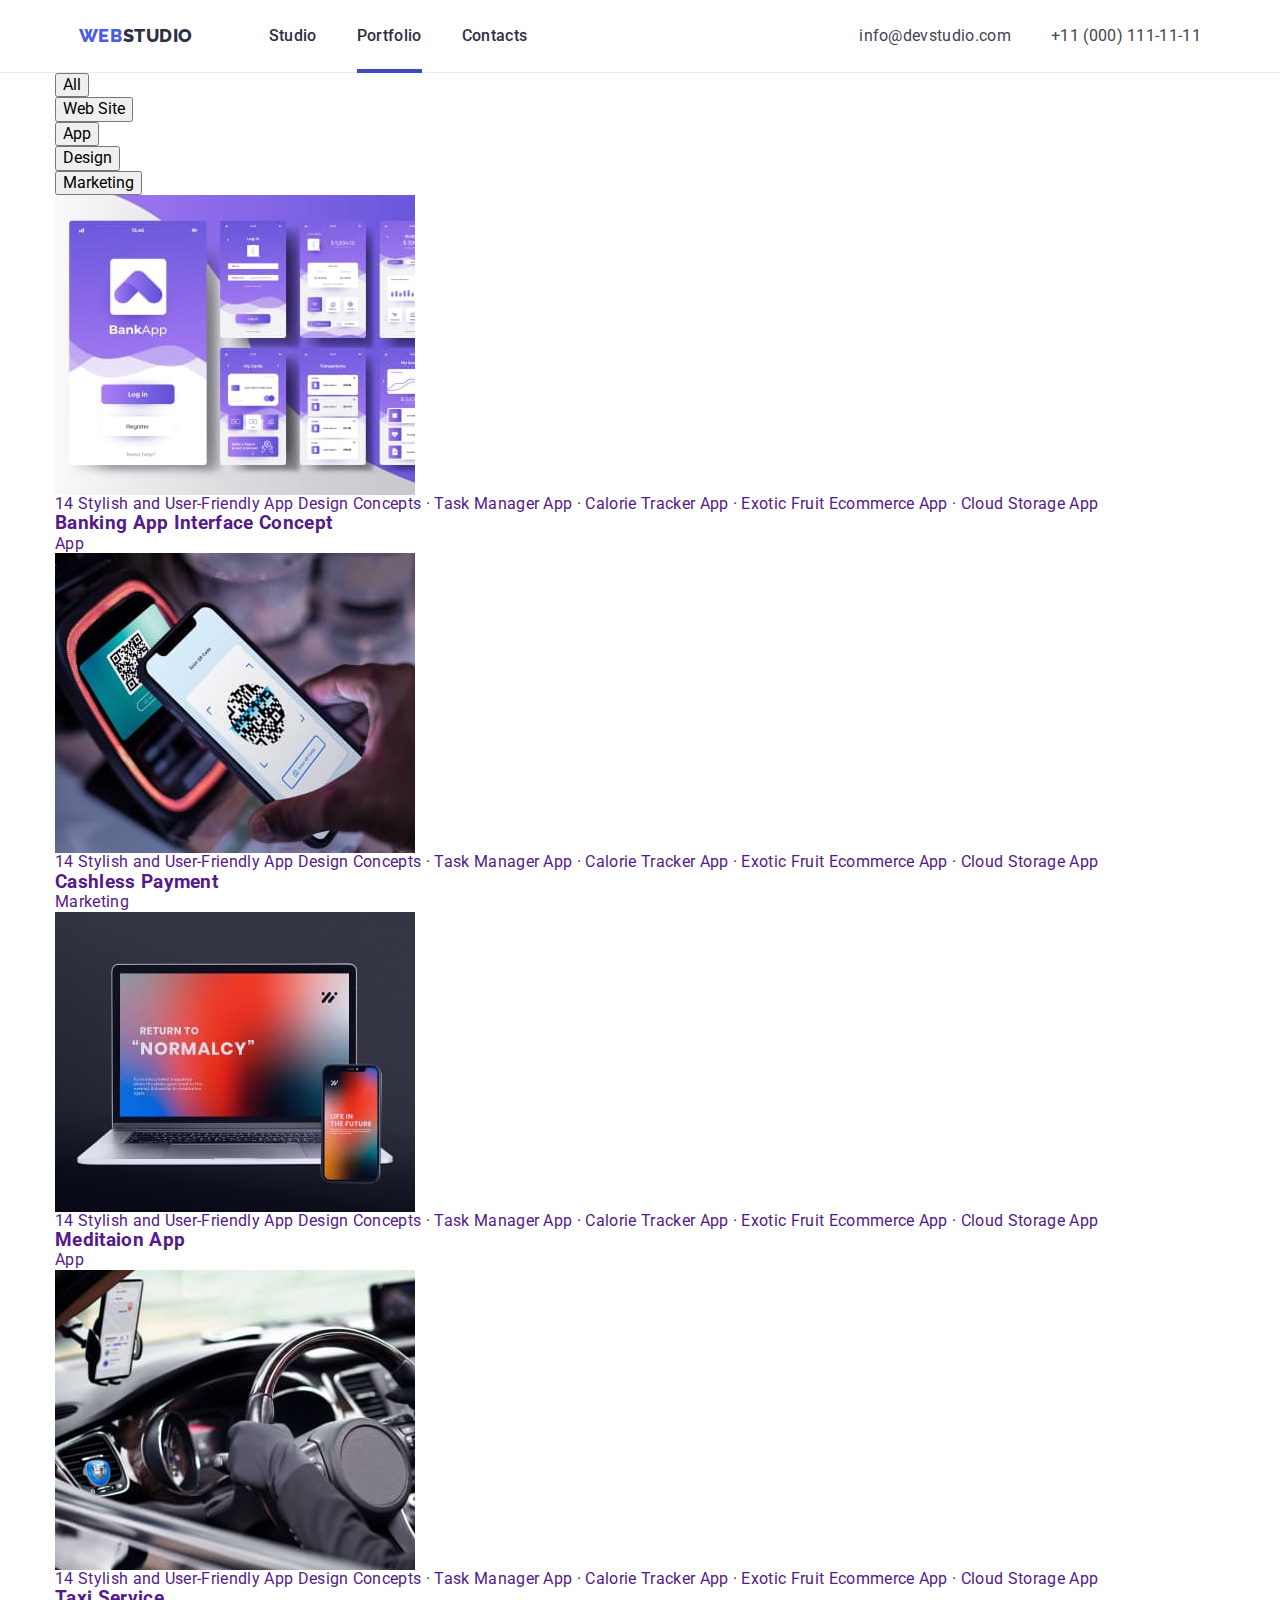
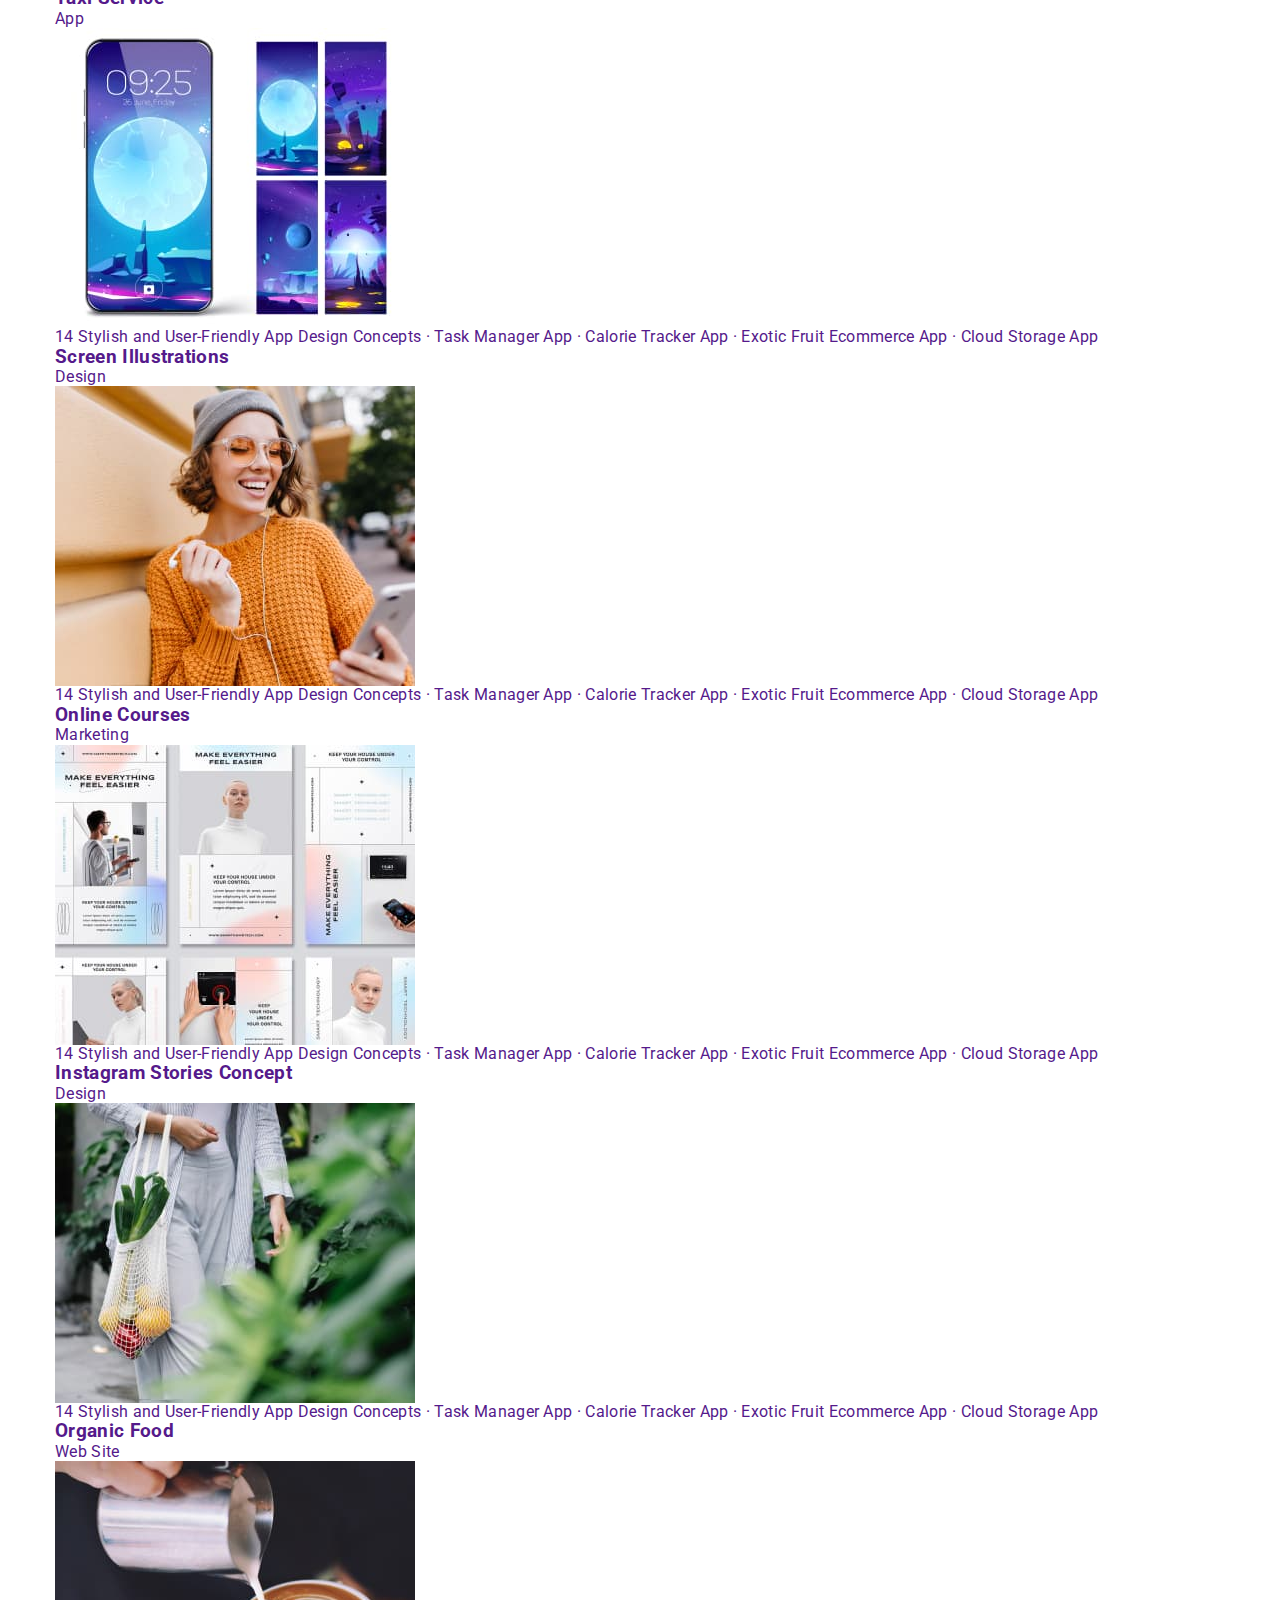
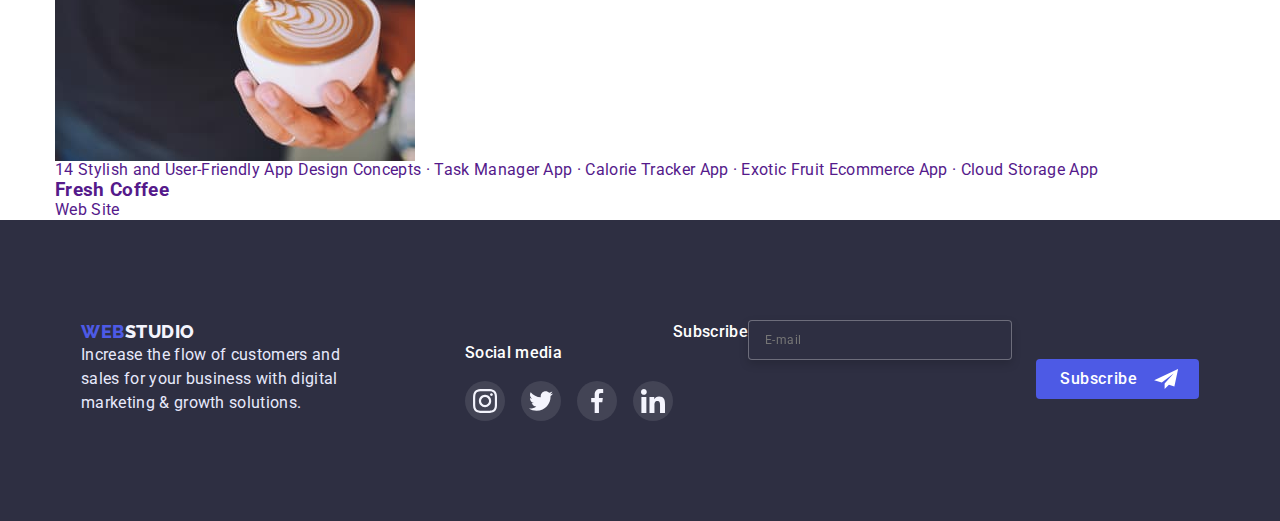
<file: portfolio.html>
<!DOCTYPE html>
<html lang="en">
<head>
    <meta charset="UTF-8">
    <meta http-equiv="X-UA-Compatible" content="IE=edge">
    <meta name="viewport" content="width=device-width, initial-scale=1.0">
    <title>Document</title>
    <link rel="preconnect" href="https://fonts.googleapis.com">
    <link rel="preconnect" href="https://fonts.gstatic.com" crossorigin>
    <link href="https://fonts.googleapis.com/css2?family=Raleway:wght@800&family=Roboto:wght@400;500;700&display=swap"
        rel="stylesheet">
    <link rel="stylesheet" href="https://cdnjs.cloudflare.com/ajax/libs/modern-normalize/1.0.0/modern-normalize.min.css">        
    <link rel="stylesheet" href="./css/styles.css">
</head>

<body>
    <header class="header">
        <div class="container header-row">
            <nav class="nav-row">
                <a class="logo" href="./index.html">WEB<span class="black">STUDIO</span></a>
                <ul class="navig-row">
                    <li class="navig-offset"><a class="navig" href="./index.html">Studio</a></li>
                    <li class="navig-offset"><a class="navig linc-current" href="./portfolio.html">Portfolio</a></li>
                    <li class="navig-offset"><a class="navig" href="">Contacts</a></li>
                </ul>
            </nav>
            <address>
                <ul class="contakts-row">

                    <li class="contacts-offset">
                        <a class="contakts" href="mailto:info@devstudio.com">info@devstudio.com</a>
                    </li>

                    <li class="contacts-offset">
                        <a class="contakts" href="tel:+110001111111">+11 (000) 111-11-11</a>
                    </li>

                </ul>
            </address>
        </div>
    </header>

    <main>
        <section>
            <h1 class="title-h1 invisible">Portfolio</h1>
            <div class="container button-filter">
                <h2 class="title-h2 invisible">Filter</h2>
                <ul class="button-filter-row">
                    <li class="offset">
                        <button type="button" class="button">All</button>
                    </li>
                    <li class="offset">
                        <button type="button" class="button offset">Web Site</button>
                    </li>
                    <li class="offset">
                        <button type="button" class="button offset">App</button>
                    </li>
                    <li class="offset">
                        <button type="button" class="button offset">Design</button>
                    </li>
                    <li class="offset">
                        <button type="button" class="button">Marketing</button>
                    </li>
                </ul>
            </div>
        </section>

        <section>
            <div class="container">
                <h2 class="title-h2 invisible">Our works</h2>
                <ul class="filter-row">
                    <li class="filter-cards">
                        <a class="unline" href="">
                            <div class="overlay-animation">                            
                                <img src="./images/41.jpg" alt="banking_app" width="360">
                                <p class="overlay">14 Stylish and User-Friendly App Design Concepts · Task Manager App · Calorie Tracker App · Exotic Fruit Ecommerce App ·
                                Cloud Storage App</p>
                            </div>
                            <div class="filter-cards-text">
                                <h3 class="filter-cards-content">Banking App Interface Concept</h3>
                                <p class="filter">App</p>
                            </div>
                        </a>
                    </li>

                    <li class="filter-cards">
                        <a class="unline" href="">
                            <div class="overlay-animation">
                                <img src="./images/42.jpg" alt="cashless_payment" width="360">
                                <p class="overlay">14 Stylish and User-Friendly App Design Concepts · Task Manager App · Calorie Tracker App · Exotic Fruit Ecommerce App ·
                                Cloud Storage App</p>                                
                            </div>
                            <div class="filter-cards-text">
                                <h3 class="filter-cards-content">Cashless Payment</h3>
                                <p class="filter">Marketing</p>
                            </div>
                        </a>
                    </li>

                    <li class="filter-cards">
                        <a class="unline" href="">
                            <div class="overlay-animation">
                                <img src="./images/43.jpg" alt="meditaion_app" width="360">
                                <p class="overlay">14 Stylish and User-Friendly App Design Concepts · Task Manager App · Calorie Tracker App · Exotic
                                    Fruit Ecommerce App ·
                                    Cloud Storage App</p>
                            </div>
                            <div class="filter-cards-text">
                                <h3 class="filter-cards-content">Meditaion App</h3>
                                <p class="filter">App</p>
                            </div>
                        </a>
                    </li>

                    <li class="filter-cards">
                        <a class="unline" href="">
                            <div class="overlay-animation">
                                <img src="./images/44.jpg" alt="taxi_service" width="360">
                                <p class="overlay">14 Stylish and User-Friendly App Design Concepts · Task Manager App · Calorie Tracker App · Exotic
                                    Fruit Ecommerce App ·
                                    Cloud Storage App</p>
                            </div>
                            <div class="filter-cards-text">
                                <h3 class="filter-cards-content">Taxi Service</h3>
                                <p class="filter">App</p>
                            </div>
                        </a>
                    </li>

                    <li class="filter-cards">
                        <a class="unline" href="">
                            <div class="overlay-animation">
                                <img src="./images/45.jpg" alt="screen_illustrations" width="360">
                                <p class="overlay">14 Stylish and User-Friendly App Design Concepts · Task Manager App · Calorie Tracker App · Exotic
                                    Fruit Ecommerce App ·
                                    Cloud Storage App</p>
                            </div>
                            <div class="filter-cards-text">
                                <h3 class="filter-cards-content">Screen Illustrations</h3>
                                <p class="filter">Design</p>
                            </div>
                        </a>
                    </li>

                    <li class="filter-cards">
                        <a class="unline" href="">
                            <div class="overlay-animation">
                                <img src="./images/46.jpg" alt="online_courses" width="360">
                                <p class="overlay">14 Stylish and User-Friendly App Design Concepts · Task Manager App · Calorie Tracker App · Exotic
                                    Fruit Ecommerce App ·
                                    Cloud Storage App</p>
                            </div>
                            <div class="filter-cards-text">
                                <h3 class="filter-cards-content">Online Courses</h3>
                                <p class="filter">Marketing</p>
                            </div>
                        </a>
                    </li>

                    <li class="filter-cards">
                        <a class="unline" href="">
                            <div class="overlay-animation">
                                <img src="./images/47.jpg" alt="instagram _stories" width="360">
                                <p class="overlay">14 Stylish and User-Friendly App Design Concepts · Task Manager App · Calorie Tracker App · Exotic
                                    Fruit Ecommerce App ·
                                    Cloud Storage App</p>
                            </div>
                            <div class="filter-cards-text">
                                <h3 class="filter-cards-content">Instagram Stories Concept</h3>
                                <p class="filter">Design</p>
                            </div>
                        </a>
                    </li>

                    <li class="filter-cards">
                        <a class="unline" href="">
                            <div class="overlay-animation">      
                                <img src="./images/48.jpg" alt="organic_food" width="360">
                                <p class="overlay">14 Stylish and User-Friendly App Design Concepts · Task Manager App · Calorie Tracker App · Exotic
                                    Fruit Ecommerce App ·
                                    Cloud Storage App</p>
                            </div>
                            <div class="filter-cards-text">
                               <h3 class="filter-cards-content">Organic Food</h3>
                                <p class="filter">Web Site</p>
                            </div>
                        </a>
                    </li>

                    <li class="filter-cards">
                        <a class="unline" href="">
                            <div class="overlay-animation">
                                <img src="./images/49.jpg" alt="fresh_coffee" width="360">
                                <p class="overlay">14 Stylish and User-Friendly App Design Concepts · Task Manager App · Calorie Tracker App · Exotic
                                    Fruit Ecommerce App ·
                                    Cloud Storage App</p>
                            </div>
                            <div class="filter-cards-text">
                                <h3 class="filter-cards-content">Fresh Coffee</h3>
                                <p class="filter">Web Site</p>
                            </div>
                        </a>
                    </li>
                </ul> 
            </div>       
        </section>
    </main>

    <footer class="footer">
        <div class="container footer-row">
            <div class="footer-block-logo">
                <a class="logo" href="./index.html">WEB<span class="wight">STUDIO</span></a>
                <p class="footer-text">Increase the flow of customers and sales for your business with digital marketing &
                    growth solutions.</p>
            </div>
    
            <div class="footer-block-media">
                <h4 class="footer-media-text">Social media</h4>
                <ul class="footer-media-sigh-row">
                    <li class="footer-media-sigh">
                        <a href="">
                            <svg class="footer-media-icon" width="24" height="24">
                                <use href="./images/icons.svg#icon-instagram-2"></use>
                            </svg>
                        </a>
                    </li>
                    <li class="footer-media-sigh">
                        <a href="">
                            <svg class="footer-media-icon" width="24" height="24">
                                <use href="./images/icons.svg#icon-twitter-1"></use>
                            </svg>
                        </a>
                    </li>
                    <li class="footer-media-sigh">
                        <a href="">
                            <svg class="footer-media-icon" width="24" height="24">
                                <use href="./images/icons.svg#icon-facebook-1"></use>
                            </svg>
                        </a>
                    </li>
                    <li class="footer-media-sigh">
                        <a href="">
                            <svg class="footer-media-icon" width="24" height="24">
                                <use href="./images/icons.svg#icon-linkedin-1"></use>
                            </svg>
                        </a>
                    </li>
                </ul>
            </div>

            <div class="footer-subscribe">
                <p class="footer-media-text">Subscribe</p>
                <input type="text" name="user-name" id="user-name" class="subscribe-input" placeholder="E-mail" >
                <button class="subscribe-button">
                    Subscribe
                    <svg class="footer-subscribe-icon" width="24" height="20">
                        <use href="./images/icons.svg#icon-send"></use>
                    </svg>
                  </button>        
            </div>
        </div>
    </footer>

</body>
</html>
</file>
<file: css/styles.css>
*,
*::before,
*::after {
    box-sizing: border-box;
}

body {
    margin: 0;
    font-family: 'Roboto', sans-serif;
    color: #2E2F42;
    text-decoration: none;
    letter-spacing: 0.02em;
}

ul {
    margin: 0;
    padding: 0;
    list-style: none;
}

a {
    text-decoration: none;
}

h1,
h2,
h3,
p {
    margin: 0;
}

img {
    display: block;
    max-width: 100%;
    height: auto;
}

textarea {
    resize: none;
}

:root {
    --basic-black: #2E2F42;
    --wight: #F4F4FD;
    --iris: #4D5AE5;
    --ocean: #404BBF;
    --wight-button: #FFFFFF;
    --gray: #434455;
    --wight-footer-text: #E7E9FC;
    --wight-modal: #FCFCFC;
    --gray-icon: #AFB1B8;
    --gray-border-icon: #8E8F99;
    --green: #31D0AA;
    --time_animation: 250ms cubic-bezier(0.4, 0, 0.2, 1);
    --text-checkbox: #757575;
}

.container {
    margin-right: auto;
    margin-left: auto;        
    padding-left: 15px;
    padding-right: 15px;    
}

.black {
    color: var(--basic-black);
}
    
.wight {
    color: var(--wight);
}
    
.logo {
    /* margin-right: 76px; */
    color: var(--iris);
    font-family: 'Raleway', sans-serif;
    font-weight: 800;
    font-size: 18px;
    line-height: 1.3;
    letter-spacing: 0.03em;
}

.header {
    border-bottom-width: 1px;
    border-bottom-style: solid;
    border-bottom-color: var(--wight-footer-text);
}

.section-order {
    margin-left: auto;
    margin-right: auto;
    background-image: linear-gradient(to bottom,
            rgba(46, 47, 66, 0.7),
            rgba(46, 47, 66, 0.7)),
        url(../images/11.jpg);
    background-size: cover;
    background-repeat: no-repeat;
    background-position: center;
    /* background: var(--basic-black); */

}

.title-h1 {
    text-align: center;
    text-decoration: none;
    color: var(--wight-button);
    margin-bottom: 48px;    
    /* font-weight: 700;
    font-size: 56px;
    line-height: 1.07; */
}


.button-order {
    margin: 0 auto;
    display: block;
    padding: 16px 32px;
    color: var(--wight-button);
    background-color: var(--iris);
    font-weight: 500;
    font-size: 16px;
    line-height: 1.5;
    letter-spacing: 0.04em;
    cursor: pointer;
    border-radius: 4px;
    border: none;

    transition: background-color var(--time_animation);
}

.button-order:hover,
.betton-order:focus {
    color: var(--wight-button);
    background-color: var(--ocean);
    font-weight: 500;
    font-size: 16px;
    line-height: 1.5;
}

.our-team-cards {
    max-width: 264px;
    /* margin-right: 24px; */
    border-radius: 0px 0px 4px 4px;
    background: var(--wight-button);
    box-shadow: 0px 1px 6px rgba(46, 47, 66, 0.08), 0px 1px 1px rgba(46, 47, 66, 0.16), 0px 2px 1px rgba(46, 47, 66, 0.08);
}

/* .our-team-cards:last-child {
    margin-right: 0px;
} */

.our-team-text {
    padding: 32px 16px;
}

.our-team-name {
    text-align: center;
    color: var(--basic-black);
    font-weight: 500;
    font-size: 20px;
    line-height: 1.2;
}

.profession {
    color: var(--gray);
    font-weight: 400;
    font-size: 16px;
    line-height: 1.5;
    text-align: center;
    letter-spacing: 0.02em;
    margin-top: 8px;
}

.our-team-section {
    background-color: var(--wight);
}

.our-team-soc-net-row {
    display: flex;
    margin-top: 8px;
}

.our-team-soc-net {
    display: flex;
    align-items: center;
    justify-content: center;
    width: 40px;
    height: 40px;
    border-radius: 50%;
    background-color: var(--iris);
    margin-right: 24px;

    transition: background-color var(--time_animation);
}

.our-team-soc-net:hover,
.our-team-soc-net:focus {
    cursor: pointer;
    background-color: var(--ocean);
}

.our-team-soc-net:last-child {
    margin-right: 0px;
}

.our-team-soc-net-icon {
    display: table-cell;
    fill: var(--wight);
}

.customers-row {
    display: flex;
    /* margin-top: 72px; */
}

.customers-company {
    border: 1px solid var(--gray-border-icon);
    border-radius: 4px;
    height: 88px;
    /* width: 168px; */
    padding: 16px 32px;
    /* margin-right: 24px; */

    transition: border var(--time_animation);
}

.customers-company:last-child {
    margin-right: 0px;
}

.customers-company:hover,
.customers-company:focus,
.customers-company:hover svg,
.customers-company:focus svg {
    cursor: pointer;
    border-color: var(--ocean);
    fill: var(--ocean);
}

.customers-icon {
    fill: var(--gray-icon);
    height: 56px;
    width: 104px;

    transition: fill var(--time_animation);
}

.customers-row {
    display: flex;
    flex-wrap: wrap;
    justify-content: center;
    margin-right: auto;
    margin-left: auto;
    /* margin-bottom: 120px; */
}

.footer {
    background-color: var(--basic-black);
}

.footer-logo {
    margin-bottom: 16px;
}
.footer-text {
    width: 264px;
    color: var(--wight-footer-text);
    font-weight: 400;
    font-size: 16px;
    line-height: 1.5;
    letter-spacing: 0.02em;
}

.footer-media-sigh-row {
    display: flex;
}

.footer-media-sigh {
    background-color: var(--gray);
    width: 40px;
    height: 40px;
    border-radius: 50%;
    padding-top: 8px;
    margin-right: 16px;

    transition: background-color var(--time_animation);
}

.footer-media-sigh:last-child {
    margin-right: 0px;
}

.footer-media-text {
    /* margin-top: 72px; */
    margin-bottom: 16px;
    font-weight: 500;
    font-size: 16px;
    line-height: 1.5;
    letter-spacing: 0.02em;
    color: var(--wight-button);
}

.footer-media-icon {
    display: table-cell;
    fill: var(--wight);
    margin-left: auto;
    margin-right: auto;
}

.footer-media-sigh:hover,
.footer-media-sigh:focus {
    background-color: var(--green);
}

.subscribe-input {
    height: 40px;
    /* width: 264px; */
    padding-left: 16px;
    border: 1px solid rgba(255, 255, 255, 0.3);
    filter: drop-shadow(0px 4px 4px rgba(0, 0, 0, 0.15));
    border-radius: 4px;
    background-color: var(--basic-black);
    font-weight: 400;
    font-size: 12px;
    line-height: 1.5;
    letter-spacing: 0.04em;
    color: rgba(255, 255, 255, 0.6);

    transition: border var(--time_animation);
}

.subscribe-input:hover,
.subscribe-input:focus-within {
    cursor: pointer;
    outline: none;
    border: 1px solid var(--iris);
}

.subscribe-button {
    width: 163px;
    height: 40px;
    font-weight: 500;
    font-size: 16px;
    line-height: 1.5;
    letter-spacing: 0.04em;
    /* margin-left: 24px; */
    border-radius: 4px;
    border: none;
    padding: 0px 24px;
    text-align: start;

    background-color: var(--iris);
    color: var(--wight-button);

    transition: background-color var(--time_animation);
}

.footer-subscribe-icon {
    position: absolute;
    margin-left: 16px;
    margin-top: 2px;
}

.subscribe-button:hover,
.subscribe-button:focus {
    cursor: pointer;
    background-color: var(--ocean);
}







.backdrop {
    position: fixed;
    top: 0;
    width: 100%;
    height: 100%;
    background-color: rgba(46, 47, 66, 0.4);
}

.backdrop.is-hidden {
    opacity: 0;
    pointer-events: none;
}

.modal {
    position: absolute;
    top: 50%;
    left: 50%;
    transform: translate(-50%, -50%);

    width: 392px;
    height: 586px;
    background-color: var(--wight-modal);
    box-shadow: 0px 1px 1px rgba(0, 0, 0, 0.14), 0px 1px 3px rgba(0, 0, 0, 0.12), 0px 2px 1px rgba(0, 0, 0, 0.2);
    border-radius: 4px;
    padding: 24px 24px;
/* 
    overflow-y: scroll;
    scroll-behavior: smooth; */
}

.close-modal {
    position: absolute;
    border-radius: 50%;
    border: 1px solid rgba(0, 0, 0, 0.1);
    background-color: var(--wight-footer-text);
    width: 24px;
    height: 24px;
    margin-left: 336px;
    /* margin-top: 24px; */

    transition: background-color var(--time_animation);
}

.close-modal-icon {
    fill: black;

    transition: fill var(--time_animation);
}

.close-modal:hover,
.close-modal:focus {
    cursor: pointer;
    background-color: var(--ocean);
    border: none;
}

.close-modal:hover svg,
.close-modal:focus svg {
    fill: var(--wight);
}

.modal-text {
    font-weight: 500;
    font-size: 16px;
    line-height: 1.5;
    text-align: center;
    letter-spacing: 0.02em;
    color: var(--basic-black);
    padding-top: 48px;
    margin-bottom: 16px;
}

.form-field {
    display: flex;
    flex-direction: column;
}

.form-field input {
    margin: 0 0;
}

.form-field textarea::placeholder {
    font-weight: 400;
    font-size: 12px;
    line-height: 1.16;
    letter-spacing: 0.04em;
    color: rgba(117, 117, 117, 0.5);
}

.form-text-04 {
    font-weight: 400;
    font-size: 12px;
    line-height: 1.16;
    letter-spacing: 0.04em;
    color: var(--gray-border-icon);
    margin-bottom: 4px;
    /* margin-top: 8px;     */
}

.form-text-01 {
    font-weight: 400;
    font-size: 12px;
    line-height: 1.16;
    letter-spacing: 0.01em;
    color: var(--gray-border-icon);
    margin-bottom: 4px;
    margin-top: 8px;
}

.form-icon-relative {
    display: flex;
    flex-direction: column;
    position: relative;
}

.form-frame {
    /* position: relative;       */
    border: 1px solid rgba(33, 33, 33, 0.2);
    border-radius: 4px;
    height: 40px;
    padding-left: 38px;

    transition: border var(--time_animation);
}

.form-icon {
    position: absolute;
    fill: var(--basic-black);
    /* top: 50%; */
    transform: translateY(50%);
    margin-left: 19px;

    transition: fill var(--time_animation);
}

.comment-frame {
    height: 120px;
    border: 1px solid rgba(33, 33, 33, 0.2);
    border-radius: 4px;
    margin-bottom: 8px;
    padding-top: 8px;
    padding-left: 16px;

    transition: border var(--time_animation);
}

.comment-frame:hover {
    cursor: pointer;
    border: 1px solid var(--iris);
}

.comment-frame:focus-within {
    outline: none;
    /* cursor: pointer; */
    border: 1px solid var(--iris);
}

.form-frame:hover,
.form-frame:focus-within {
    outline: none;
    cursor: pointer;
    border: 1px solid var(--iris);
}

.form-field:hover svg,
.form-field:focus svg {
    fill: var(--iris)
}

.modal-send {
    display: flex;
    align-items: center;
    text-align: center;
    justify-content: center;
    width: 169px;
    height: 56px;

    font-weight: 500;
    font-size: 16px;
    line-height: 24px;
    letter-spacing: 0.04em;
    color: var(--wight-button);

    margin-left: auto;
    margin-right: auto;
    background: var(--iris);
    box-shadow: 0px 4px 4px rgba(0, 0, 0, 0.15);
    border-radius: 4px;
    border: none;

    margin-top: 24px;
    transition: background var(--time_animation);
}

.modal-send:hover,
.modal-send:focus {
    background: var(--ocean);
}

.privacy-policy {
    color: var(--iris);
    text-decoration: underline;
}

.form-text-checkbox {
    font-weight: 400;
    font-size: 12px;
    line-height: 1.16;
    letter-spacing: 0.04em;
    color: var(--text-checkbox);
}

.checkbox-line input[type="checkbox"] {
    width: 16px;
    height: 16px;
    margin-right: 8px;
}

.checkbox-line {
    display: flex;
    align-items: center;
}

.checkbox {
    position: absolute;
    appearance: none;
}

.checkbox-custom {
    content: '';
    display: inline-block;
    width: 16px;
    height: 16px;
    border: 1.25px solid #2E2F42;
    border-radius: 2px;
    margin-right: 8px;
}

.checkbox:checked+.checkbox-custom,
.checkbox-custom:checked {
    cursor: pointer;
    background-color: var(--ocean);
    background-image: url(../images/Property\ 1=click.svg);
    background-size: contain;
    background-origin: border-box;
    border-color: var(--ocean);
}

.checkbox:hover,
.checkbox:focus,
.form-text-checkbox:hover,
.form-text-checkbox:focus,
.modal-send:hover {
    cursor: pointer;
}





/* Мобільне модальне вікно */

.hidden-tablet {
    border: none;
    background-color: var(--wight-button); 
}

.backdrop2 {
    position: fixed;
    top: 0;
    width: 100%;
    height: 100%;
    background-color: var(--wight-modal);

    overflow-y: scroll;
    overflow-x: scroll;
    scroll-behavior: smooth;    
}

.backdrop2.is-hidden {
    opacity: 0;
    pointer-events: none;
}

.mob-modal {
    position: absolute;
    top: 100%;
    left: 50%;
    transform: translate(-50%, -50%);

    width: 428px;
    height: 796px;
    background-color: var(--wight-modal);
    /* box-shadow: 0px 1px 1px rgba(0, 0, 0, 0.14), 0px 1px 3px rgba(0, 0, 0, 0.12), 0px 2px 1px rgba(0, 0, 0, 0.2); */
    border-radius: 4px;
    /* padding-top: 24px; */
    padding-right: 24px;
    padding-left: 40px;


}

.close-modal2 {
    position: absolute;
    border-radius: 50%;
    border: 1px solid rgba(0, 0, 0, 0.1);
    background-color: var(--wight-footer-text);
    width: 24px;
    height: 24px;
    margin-left: 340px;
    margin-top: 24px;

    transition: background-color var(--time_animation);
}

.close-modal2-icon {
    fill: black;

    transition: fill var(--time_animation);
}

.close-modal2:hover,
.close-modal2:focus {
    cursor: pointer;
    background-color: var(--ocean);
    border: none;
}

.close-modal2:hover svg,
.close-modal2:focus svg {
    fill: var(--wight);
}

.mob-navig {
    font-weight: 700;
    font-size: 36px;
    line-height: 1.1;
    letter-spacing: 0.02em;
    text-transform: capitalize;
    color: var(--basic-black);
    margin-top: 80px;
    margin-bottom: 284px;     

    transition: color var(--time_animation);
}

.mob-navig:hover,
.mob-navig:focus {
    color: var(--ocean);
}

.mob-navig-offset {
    margin-bottom: 40px;
}

.mob-navig.active {
    color: var(--ocean);
}

.mob-contacts {
    margin-bottom: 48px;
}

.mob-contacts-offset {
    margin-bottom: 40px;
}

/* .mob-fon {
    font-weight: 700;
    font-size: 36px;
    line-height: 1.1;
    letter-spacing: 0.02em;
    text-transform: capitalize;
    color: var(--ocean);

} */

.mob-mail,
.mob-fon {
    font-weight: 500;
    font-size: 20px;
    line-height: 1.2;
    letter-spacing: 0.02em;
    color: var(--gray);

    transition: all var(--time_animation);
}

.mob-mail:hover,
.mob-mail:focus,
.mob-fon:hover,
.mob-fon:focus {
    font-weight: 700;
    font-size: 36px;
    line-height: 1.1;
    letter-spacing: 0.02em;
    text-transform: capitalize;
    color: var(--ocean);
}

.modal2-soc-net-row {
    display: flex;
    justify-content: space-between;
}

.modal2-soc-net {
    display: flex;
    align-items: center;
    justify-content: center;
    width: 40px;
    height: 40px;
    border-radius: 50%;
    background-color: var(--iris);


    transition: background-color var(--time_animation);
}

.modal2-soc-net:hover,
.modal2-soc-net:focus {
    cursor: pointer;
    background-color: var(--ocean);
}

.modal2-soc-net:last-child {
    margin-right: 0px;
}

.modal2-soc-net-icon {
    display: table-cell;
    fill: var(--wight);
}




@media screen and (max-width: 767px) {
    
    .container {
        max-width: 480px;
    }  

    .header {
        /* display: flex; */
        padding: 16px 24px;

    }

    .header-row {
        display: flex;
        justify-content: space-between;        
    }

    .logo {
        /* margin-right: 250px; */
    }
    .icon-boorger {
       stroke: var(--basic-black); 
    }

    .title-h1 {
        font-weight: 700;
        font-size: 36px;
        line-height: 1.1;
           
        text-align: center;
        letter-spacing: 0.02em;
    }

    .hidden {
        display: none;
    }

    .section-order {
        height: 432px;
        max-width: 428px;
        padding: 112px 0;
    }

    .our-advantages-row {
        margin-left: auto;
        margin-right: auto;
        justify-content: center;
        columns: 1;
    } 

    .our-advantages-offset {
        margin-left: auto;
        margin-right: auto;
        justify-content: center;
        max-width: 396px;
    }

    .our-advantages {
        padding: 96px 16px;
    }

    .title-h3,
    .title-h2 {
        font-weight: 700;
        font-size: 36px;
        line-height: 1.1;
        text-align: center;
        letter-spacing: 0.02em;
        text-transform: capitalize;
        color: var(--basic-black);
    }

    .title-h3 {
        margin-bottom: 8px;
    }

    .text {
        font-weight: 500;
        font-size: 16px;
        line-height: 1.5;
        letter-spacing: 0.02em;
        color: var(--grey);
    }

    .our-advantages-offset {
        margin-bottom: 72px;
    }

    .our-advantages-offset:last-child {
        margin-bottom: 0px;
    }

    .our-team {
        padding: 92px 82px 128px 82px;
    }

    .our-team-row {
        columns: 1;
    }

    .our-team-cards {
        margin-left: auto;
        margin-right: auto;
        justify-content: center;
        margin-top: 72px;
    }

    .customers {
        padding: 96px 0px;
    
    }

    .customers h2 {
        margin-bottom: 72px;
    }

    .customers-row {
        display: flex;
        columns: 2;  
        justify-content: center;      
        /* margin-left: auto;
        margin-left: auto; */
        /* justify-content: ;         */
        /* margin: 0 auto; */
    }

    .customers-company {
        width: 190px;
        margin-right: 16px;
        margin-top: 72px;
    }

    .customers-company:nth-child(2n) {
        margin-right: 0px;
    }

    .customers-company:nth-child(-n+2) {
        margin-top: 0px;
    }

    .footer {
        padding: 92px 0px;
    }

    .footer-text {
        margin-left: auto;
        margin-right: auto;
        justify-content: center;
        margin-bottom: 72px;
    }

    .footer-media-text {
        display: line;
        /* margin-top: 72px; */
    }

    .footer-media-sigh-row {
        margin-bottom: 72px;
    }
    
    .footer-logo,
    .footer-media-text,
    .footer-media-sigh-row {
        display: flex;
        justify-content: center;
    }

    .subscribe-input {
       display: flex;
       margin-left: auto;
       margin-right: auto;
       justify-content: center;        
       max-width: 396px;
       margin-bottom: 16px;
    }

    .subscribe-button {
        display: block;
        margin: 0 auto;
    }

    .menu-button {
        display: inline-block;
        margin: 0;
        padding: 0;
        border: none;
        background-color: transparent;
    }
}







@media screen and (min-width: 768px) and (max-width: 1199px) {
    
    .container {
        width: 768px;
    }

    .nav-row {
        display: flex;
        align-items: baseline;
    }

    .header-row {
        display: flex; 
        flex-wrap: wrap;       
        justify-content: center;
        margin-right: auto;
        margin-left: auto;
        /* padding: 16px 0; */
    }

    .navig-row {
        display: flex;
        margin-left: 120px;
        padding-top: 24px;
        padding-bottom: 24px;
    }

    /* .logo {
        display: flex;
            align-items: baseline;
    } */
    /* .navig-row:last-child {
        margin-right: 120px;
    } */

    /* .contacts-row {
        margin-left: 120px;
    } */

    /* .navig-row {
        margin-left: 76px;
    } */


    .navig {
        color: var(--basic-black);
        font-weight: 500;
        font-size: 16px;
        line-height: 1.5;
    
        transition: color var(--time_animation);
    }
    
    .linc-current:after {
        content: '';
        display: block;
        width: 100%;
        height: 4px;
        background-color: var(--ocean);
        position: absolute;
        bottom: -25px;
    }

    .contacts-offset:first-child {
        padding-top: 16px;
        margin-bottom: 12px;
    }    
    
    .navig-offset {
        margin-right: 40px;
        position: relative;
    }
    
    .navig-offset:last-child {
        margin-right: 120px;
    }
     
    .contacts {
        padding: 0 0;
    }
    
    .contacts-offset:last-child {
        margin-right: 0px;
    }
    
    .navig:hover,
    .navig:focus {
        color: var(--ocean);
        font-weight: 500;
        font-size: 16px;
        line-height: 1.5;
    }
    
    .contacts-row {
        display: block;
        justify-content: center;
        align-items: baseline;
        margin-top: 16px;
    }

    .contakts {
        color: var(--gray);
        font-style: normal;
        font-weight: 400;
        font-size: 12px;
        line-height: 1.16;
        letter-spacing: 0.04em;

        transition: color var(--time_animation);
    }
    
    .contakts:hover,
    .contakts:focus {
        color: var(--ocean);
    }

    .hidden-tablet {
        display: none;
    }

    .section-order {
        padding-top: 111px;
        padding-bottom: 108px;
    }

    .invisible {
        position: absolute;
        width: 1px;
        height: 1px;
        margin: -1px;
        border: 0;
        padding: 0;

        white-space: nowrap;
        clip-path: inset(100%);
        clip: rect(0 0 0 0);
        overflow: hidden;
        /* display: none; */
        /* visibility: hidden; */
    }

    .our-advantages-row {
        display: flex;
        flex-wrap: wrap;
        /* align-items: center; */
        justify-content: center;
    }

    .our-advantages-icon.hidden {
        display: none;
    }

    .our-advantages {
        padding-top: 96px;
        padding-bottom: 96px;
    }

    .our-advantages-offset {
        width: 356px;
        margin-right: 24px;
        margin-bottom: 72px;
    }

    .our-advantages-offset:nth-child(2n) {
        margin-right: 0px;
    }

    .title-h3 {
        font-weight: 700;
        font-size: 36px;
        line-height: 1.1;
        letter-spacing: 0.02em;
        text-transform: capitalize;
        color: var(--basic-black);
        margin-bottom: 8px;
    }

    .text {
        font-weight: 500;
        font-size: 16px;
        line-height: 1.5;
        letter-spacing: 0.02em;
        color: var(--gray);
    }

    .container.hidden {
        display: none;
    }

    .our-team {
        padding: 96px 108px;
    }

    .title-h2 {
        font-weight: 700;
        font-size: 36px;
        line-height: 1.1;
        text-align: center;
        letter-spacing: 0.02em;
        color: var(--basic-black);
        margin-bottom: 72px;
    }

    .our-team-row {
        display: flex;
        flex-wrap: wrap;
        justify-content: center;
    }

    .our-team-cards {
        height: 428px;
        margin-right: 24px;
        margin-bottom: 64px;
    }

    .our-team-cards:nth-child(2n) {
        margin-right: 0px;
    }

    .our-team-cards:nth-child(n + 3) {
        margin-bottom: 0px;
    }

    .customers {
        padding: 96px 108px;
    }

    .customers-company {
        width: 168px;
        margin-right: 24px;
        margin-bottom: 72px;
    }

    .customers-company:nth-child(3n) {
        margin-right: 0px;
    }

    .customers-company:nth-child(n + 3) {
        margin-bottom: 0px;
    }

    .footer {
        padding: 96px 0px;
    }

    .footer-row2 {
        display: flex;
        margin-left: auto;
        margin-right: auto;
        justify-content: center;
    }

    .footer-block-logo {
        margin-bottom: 72px;
        margin-right: 24px;
    }

    .subscribe-input {
        width: 264px;
        margin-right: 24px;
    }

    .footer-subscribe {
        display: flex;
        /* margin-left: auto;  
        margin-right: auto; 
        justify-content: center;  */
        margin-left: 108px;    
    }

    .subscribe-button {
        margin-top: 40px;
    }
}




@media screen and (min-width: 1200px) {

    .container {
        width: 1200px;
    }

    .logo {
    margin-right: 76px; 
    }

    .hidden-tablet {
        display: none;
    }

    .navig-row,
    .contakts-row,
    .nav-row,
    .header-row {
        display: flex;
    }
    
    .header-row {
        justify-content: center;
        margin-right: auto;
        margin-left: auto;
        padding: 24px 0;
    }

    .navig {
        color: var(--basic-black);
        font-weight: 500;
        font-size: 16px;
        line-height: 1.5;

        transition: color var(--time_animation);
    }

    .linc-current:after {
        content: '';
        display: block;
        width: 100%;
        height: 4px;
        background-color: var(--ocean);
        position: absolute;
        bottom: -25px;
    }

    .navig-offset {
        margin-right: 40px;
        position: relative;
    }

    .navig-offset:last-child {
        margin-right: 332px;
    }

    .contacts-offset {
        margin-right: 40px;
    }

    .contacts-offset:last-child {
        margin-right: 0px;
    }

    .navig:hover,
    .navig:focus {
        color: var(--ocean);
        font-weight: 500;
        font-size: 16px;
        line-height: 1.5;
    }

    .contakts {
        color: var(--gray);
        font-style: normal;
        font-weight: 400;
        font-size: 16px;
        line-height: 1.5;
        letter-spacing: 0.02em;

        transition: color var(--time_animation);
    }

    .contakts:hover,
    .contakts:focus {
        color: var(--ocean);
    }

    .section-order {
        height: 600px;
        max-width: 1440px;
        padding: 188px 0;
        margin-left: auto;
        margin-right: auto;
        justify-content: center;
    }

    .title-h1 {
        text-align: center;
        text-decoration: none;
        color: var(--wight-button);
        font-weight: 700;
        font-size: 56px;
        line-height: 1.07;
    }

    .our-advantages {
        padding-top: 120px;
        padding-bottom: 120px;
    }

    .our-advantages-row {
        justify-content: center;
        display: flex;
    }

    .our-advantages-picture {
        display: flex;
        background-color: var(--wight);
        height: 112px;
        width: 264px;
        border-radius: 4px;
        margin-bottom: 8px;
        justify-content: center;
        padding-top: 24px;
        padding-bottom: 24px;
    }

    .our-advantages-offset {
        margin-right: 24px;
    }

    .our-advantages-offset:last-child {
        margin-right: 0px;
    }

    .title-h2 {
        text-decoration: none;
        font-weight: 700;
        font-size: 36px;
        line-height: 1.1;
        letter-spacing: 0.02em;
        text-align: center;
        text-transform: capitalize;
        margin-bottom: 72px;
    }

    .invisible {
        position: absolute;
        width: 1px;
        height: 1px;
        margin: -1px;
        border: 0;
        padding: 0;

        white-space: nowrap;
        clip-path: inset(100%);
        clip: rect(0 0 0 0);
        overflow: hidden;
        /* display: none; */
        /* visibility: hidden; */
    }

    .doing-row {
        display: flex;
        justify-content: center;
        margin-top: 72px;
        margin-bottom: 120px;
    }

    .doing-offset {
        margin-right: 24px;
    }

    .doing-offset:last-child {
        margin-right: 0px;
    }

    .title-h3 {
        color: var(--basic-black);
        font-weight: 500;
        font-size: 20px;
        line-height: 1.2;
    }

    .text {
        margin-top: 8px;
        width: 264px;
        color: var(--gray);
        font-size: 16px;
        line-height: 1.5;
        font-weight: 400;
        letter-spacing: 0.02em;
    }

    .our-team-section {
        background-color: var(--wight);
        padding-top: 120px;
        padding-bottom: 120px;
    }

    .our-team-row {
        display: flex;
        margin-left: auto;
        margin-right: auto;
        justify-content: center;
    }

    .our-team-cards {
        margin-right: 24px;
    }

    .our-team-cards:last-child {
        margin-right: 0px;
    }

    .customers {
        padding-top: 120px;
        padding-bottom: 120px;
    }

    .customers-company {
        margin-right: 24px;
    }

    .customers-company:last-child {
        margin-right: 0px;
    }

    .footer {
        padding: 100px 0px;
    }

    .footer-row,
    .footer-row2,
    .footer-subscribe {
        display: flex;
    }

    .footer-row {
        margin-left: auto;
        margin-right: auto;
        justify-content: center;
    }

    .footer-block-logo {
        margin-right: 120px;
    }

    .footer-row2 {
        margin-right: 80px;
    }

    .subscribe-input {
        width: 264px;
        margin-right: 24px;
    }

    .subscribe-button {
        margin-top: 39px;
    }
}
</file>
